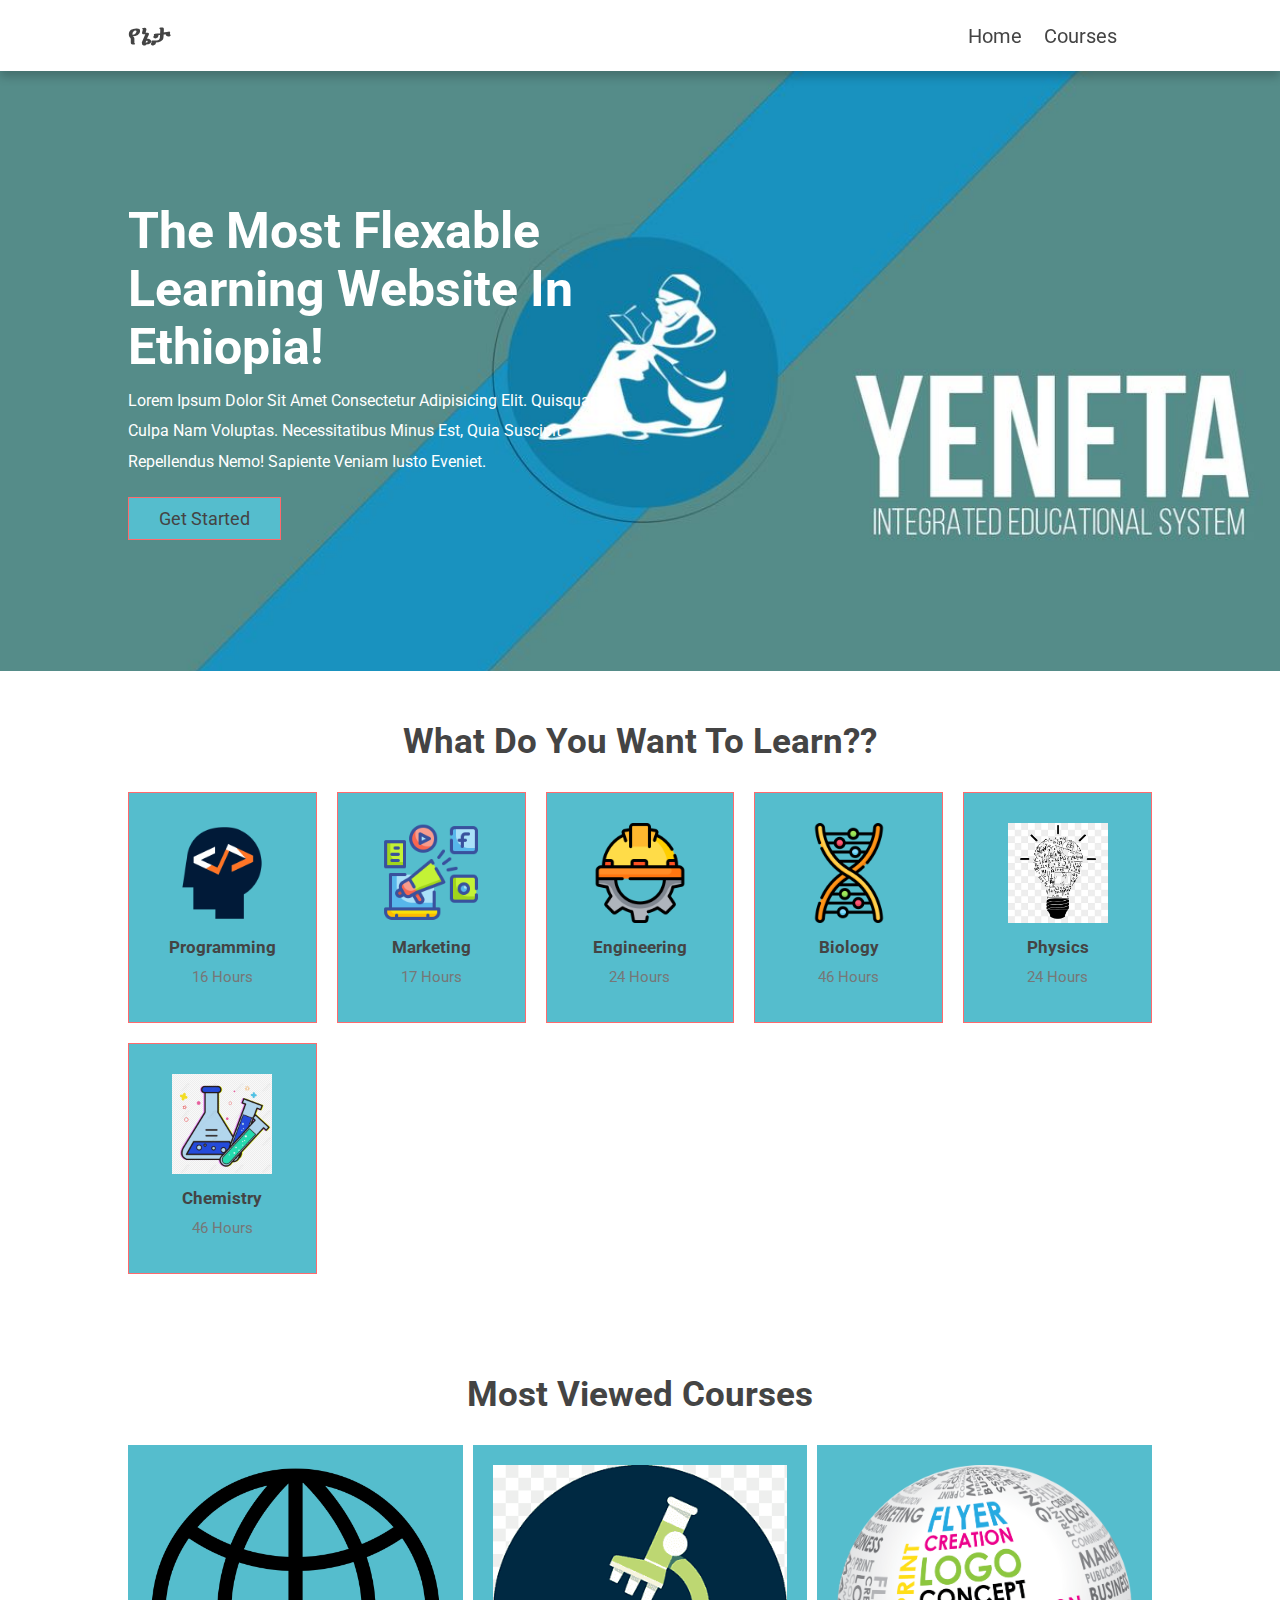
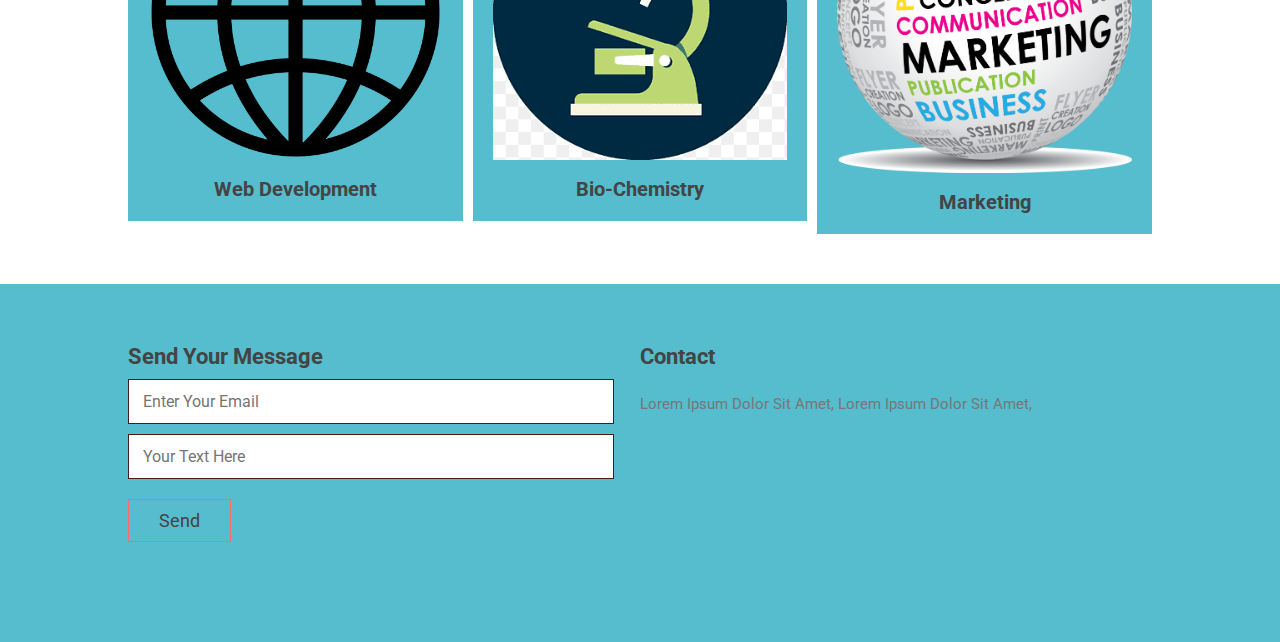
<file: index.html>
<!DOCTYPE html>
<html lang="en">
	<head>
		<meta charset="UTF-8" />
		<meta http-equiv="X-UA-Compatible" content="IE=edge" />
		<meta name="viewport" content="width=device-width, initial-scale=1.0" />
		<!-- font awesome Link  -->
		<link
			rel="stylesheet"
			href="https://cdnjs.cloudflare.com/ajax/libs/font-awesome/6.3.0/css/all.min.css"
			integrity="sha512-SzlrxWUlpfuzQ+pcUCosxcglQRNAq/DZjVsC0lE40xsADsfeQoEypE+enwcOiGjk/bSuGGKHEyjSoQ1zVisanQ=="
			crossorigin="anonymous"
			referrerpolicy="no-referrer" />
		<!-- swiper css link -->
		<link
			rel="stylesheet"
			href="https://cdn.jsdelivr.net/npm/swiper@9/swiper-bundle.min.css" />
		<!-- css file link  -->
		<link rel="stylesheet" href="style.css" />
		<title>home</title>
	</head>
	<body>
		<!-- header start  -->
		<header class="header">
			<a href="index.html" class="logo">የኔታ</a>

			<nav class="navbar">
				<a href="index.html">Home</a>
				<a href="courses.html">courses</a>
			</nav>

			<div class="icons">
				<div id="account-btn" class="fas fa-user"></div>
				<div id="menu-btn" class="fas fa-bars"></div>
			</div>
		</header>
		<div class="account-form">
			<div id="close-form" class="fas fa-times"></div>
			<div class="buttons">
				<span class="btn login-btn active">login</span>
				<span class="btn register-btn">register</span>
			</div>

			<form action="" class="login-form active">
				<h3>login now</h3>
				<input type="email" placeholder="Enter your email" class="box" />
				<input type="password" placeholder="Enter your password" class="box" />
				<div class="flex">
					<input type="checkbox" name="" id="remember-me" />
					<label for="remember-me">remember-me</label>
					<a href="#">forgot password</a>
				</div>
				<input type="submit" class="btn" value="login now" />
			</form>

			<form action="" class="register-form">
				<h3>register now</h3>
				<input type="email" placeholder="Enter your email" class="box" />
				<input type="password" placeholder="Enter your password" class="box" />
				<input
					type="password"
					placeholder="confirm your password"
					class="box" />
				<input type="submit" class="btn" value="register now" />
			</form>
		</div>
		<!-- account form end  -->

		<!-- home start  -->
		<section class="home">
			<div class="home-slider swiper">
				<div class="swiper-wrapper">
					<section
						class="swiper-slide slider"
						style="background-image: url(images/home.jpg)">
						<div class="content">
							<h3>The most flexable learning website in Ethiopia!</h3>
							<p>
								Lorem ipsum dolor sit amet consectetur adipisicing elit. Quisquam culpa nam voluptas. Necessitatibus minus est, quia suscipit repellendus nemo! Sapiente veniam iusto eveniet.
							</p>
							<a href="#" class="btn">get started</a>
						</div>
					</section>
				</div>
			</div>
		</section>
		<section class="subjects">
			<h1 class="heading">What do you want to learn??</h1>
			<div class="box-container">
				<div class="box">
					<img src="images/prog.png" alt="" />
					<h3>Programming</h3>
					<p>16 hours</p>
				</div>
				<div class="box">
					<img src="images/subject-2.png" alt="" />
					<h3>marketing</h3>
					<p>17 hours</p>
				</div>
				<div class="box">
					<img src="images/subject-3.png" alt="" />
					<h3>engineering</h3>
					<p>24 hours</p>
				</div>
				<div class="box">
					<img src="images/bio.png" alt="" />
					<h3>Biology</h3>
					<p>46 hours</p>
				</div>
				<div class="box">
					<img src="images/phy.png" alt="" />
					<h3>Physics</h3>
					<p>24 hours</p>
				</div>
				<div class="box">
					<img src="images/chem.png" alt="" />
					<h3>Chemistry</h3>
					<p>46 hours</p>
				</div>
			</div>
		</section>
		<section class="home-courses">
			<h1 class="heading">Most viewed courses</h1>
			<div class="home-courses-slider swiper">
				<div class="swiper-wrapper">
					<div class="slide swiper-slide">
						<div class="image">
							<img src="./images/webdev.png" alt="" />
							<h3>web development</h3>
						</div>
						<div class="content">
							<h3>web development</h3>
							<p>Lorem ipsum dolor sit amet consectetur adipisicing elit.</p>
							<a href="#" class="btn">read more</a>
						</div>
					</div>
					<div class="slide swiper-slide">
						<div class="image">
							<img src="./images/bioch.png" alt="" />
							<h3>Bio-Chemistry</h3>
						</div>
						<div class="content">
							<h3>Bio-Chemistry</h3>
							<p>Lorem ipsum dolor sit amet consectetur adipisicing elit.</p>
							<a href="#" class="btn">read more</a>
						</div>
					</div>
					<div class="slide swiper-slide">
						<div class="image">
							<img src="./images/mark.png" alt="" />
							<h3>marketing</h3>
						</div>
						<div class="content">
							<h3>marketing</h3>
							<p>Lorem ipsum dolor sit amet consectetur adipisicing elit.</p>
							<a href="#" class="btn">read more</a>
						</div>
					</div>
				</div>
			</div>
		</section>
		<section class="footer">
			<div class="box-container">
				<div class="box">
					<h3>Send your Message</h3>
					<form action="">
						<input type="email" placeholder="enter your email" class="email">
						<input type="text" placeholder="Your text here" class="email">
						<input type="submit" value="Send" class="btn">
					</form>
				</div>
				<div class="box">
					<h3>Contact</h3>
					<p>Lorem ipsum dolor sit amet, Lorem ipsum dolor sit amet,</p>
					<div class="share">
						<a href="#" class="fab fa-facebook-f"></a>
						<a href="#" class="fab fa-twitter"></a>
						<a href="#" class="fab fa-instagram"></a>
						<a href="#" class="fab fa-pinterest"></a>
					</div>
				</div>
			</div>
		</section>
		<script src="https://cdn.jsdelivr.net/npm/swiper@9/swiper-bundle.min.js"></script>
		<script src="script.js"></script>
	</body>
</html>
</file>
<file: style.css>
@import url('https://fonts.googleapis.com/css2?family=Roboto:ital,wght@0,100;0,300;0,400;0,500;0,700;1,100;1,300;1,400;1,500;1,700&display=swap');

* {
	font-family: 'Roboto', sans-serif;
	box-sizing: border-box;
	margin: 0;
	padding: 0;
	outline: none;
	list-style: none;
	text-decoration: none;
	border: none;
	transition: all 0.3s linear;
	text-transform: capitalize;
}
:root {
	--pink: #4d1a1b;
	--light-pink: #55bdcd;
	--white: #fff;
	--light-color: #777;
	--black: #444;
	--box-shadow: 0 0.6rem 0.9rem rgba(0, 0, 0, 0.2);
	--border: 0.1rem solid #ff6a6d;
}
.heading-link {
	text-align: center;
	background-color: var(--light-pink);
}
.heading-link h3 {
	font-size: 4rem;
	color: var(--black);
}
.heading-link p {
	font-size: 2rem;
	color: var(--light-color);
	line-height: 2;
}
.heading-link p a {
	color: var(--pink);
}
.heading-link p a:hover {
	text-decoration: underline;
}
.btn {
	display: inline-block;
	color: var(--black);
	margin-top: 1rem;
	padding: 1rem 3rem;
	font-size: 1.8rem;
	border: var(--border);
	background-color: var(--light-pink);
	cursor: pointer;
}
.btn:hover {
	background-color: var(--pink);
	color: var(--white);
}
html {
	font-size: 62.5%;
	overflow-x: hidden;
}
html::-webkit-scrollbar {
	width: 1rem;
}
html::-webkit-scrollbar-track {
	background: transparent;
}
html::-webkit-scrollbar-thumb {
	background: var(--pink);
}
section {
	padding: 5rem 10%;
}

.heading {
	text-align: center;
	margin-bottom: 3rem;
	font-size: 3.5rem;
	color: var(--black);
}

.header {
	position: sticky;
	left: 0;
	top: 0;
	right: 0;
	background-color: var(--white);
	box-shadow: var(--box-shadow);
	align-items: center;
	padding: 2rem 10%;
	display: flex;
	z-index: 1000;
}
.header .logo {
	margin-right: auto;
	font-size: 2.6rem;
	color: var(--black);
	font-weight: bold;
}
.header .navbar {
	position: relative;
}
.header .navbar a {
	margin-right: 2rem;
	font-size: 2rem;
	color: var(--black);
}
.header .navbar a:hover {
	color: var(--pink);
}

.header .icons div {
	cursor: pointer;
	font-size: 2.5rem;
	color: var(--black);
	margin-left: 1.5rem;
}
.header .icons div:hover {
	color: var(--pink);
}
.header #menu-btn {
	display: none;
}
.account-form {
	position: fixed;
	right: -105%;
	top: 0;
	width: 35rem;
	background-color: var(--white);
	display: flex;
	justify-content: center;
	gap: 2rem;
	height: 100%;
	padding: 2rem;
	text-align: center;
	z-index: 1300;
	flex-flow: column;
}
.account-form.active {
	right: 0;
	box-shadow: var(--box-shadow);
}

.account-form #close-form {
	position: absolute;
	top: 1.5rem;
	right: 2.5rem;
	font-size: 4rem;
	cursor: pointer;
	color: var(--black);
}
.account-form #close-form:hover {
	color: var(--pink);
	transform: rotate(180deg);
}
.account-form form {
	border: var(--border);
	padding: 2rem;
	display: none;
}
.account-form form.active {
	display: block;
}
.account-form form h3 {
	font-size: 2.5rem;
	color: var(--black);
	padding-bottom: 0.5rem;
}
.account-form form .box {
	width: 100%;
	padding: 1.2rem 1.4rem;
	border: var(--border);
	font-size: 1.6rem;
	margin: 0.7rem 0;
}
.account-form form .flex {
	padding: 1rem 0;
	display: flex;
	align-items: center;
	gap: 0.5rem;
}
.account-form form .flex label {
	font-size: 1.5rem;
	color: var(--light-color);
	cursor: pointer;
}
.account-form form .flex a {
	font-size: 1.5rem;
	color: var(--light-color);
	margin-left: auto;
}
.account-form form .flex a:hover {
	text-decoration: underline;
	color: var(--pink);
}
.account-form .buttons .btn {
	margin: 0 0.5rem;
}
.account-form .buttons .btn.active {
	color: var(--white);
	background-color: var(--pink);
}
.home {
	padding: 0;
}
.home .slider {
	display: flex;
	align-items: center;
	height: 60rem;
	background-size: cover !important;
	background-position: center !important;
}
.home .slider .content {
	width: 50rem;
}
.home .slider .content h3 {
	color: var(--white);
	font-size: 5rem;
}
.home .slider .content p {
	font-size: 1.6rem;
	line-height: 1.9;
	color: var(--white);
	padding: 1rem 0;
}
.subjects .box-container {
	display: grid;
	grid-template-columns: repeat(auto-fit, minmax(16rem, 1fr));
	gap: 2rem;
}
.subjects .box-container .box {
	padding: 3rem 2rem;
	text-align: center;
	border: var(--border);
	background-color: var(--light-pink);
	cursor: pointer;
}
.subjects .box-container .box:hover {
	background-color: var(--pink);
}
.subjects .box-container .box:hover h3 {
	color: var(--white);
}
.subjects .box-container .box:hover p {
	color: var(--black);
}
.subjects .box-container .box img {
	height: 10rem;
	margin-bottom: 0.7rem;
}
.subjects .box-container .box h3 {
	font-size: 1.7rem;
	color: var(--black);
	padding: 0.5rem 0;
}
.subjects .box-container .box p {
	font-size: 1.5rem;
	line-height: 2;
	color: var(--light-color);
}
.home-courses .slide {
	text-align: center;
	position: relative;
	background-color: var(--light-pink);
	overflow: hidden;
}
.home-courses .slide:hover .content {
	bottom: 0;
}
.home-courses .slide .image {
	padding: 2rem;
}
.home-courses .slide .image img {
	width: 100%;
	margin-bottom: 1.5rem;
}
.home-courses .slide .image h3 {
	font-size: 2rem;
	color: var(--black);
}
.home-courses .slide .content {
	position: absolute;
	bottom: -100%;
	right: 0;
	left: 0;
	background-color: var(--pink);
	padding: 2rem 3rem;
}
.home-courses .slide .content h3 {
	font-size: 2rem;
	color: var(--black);
}
.home-courses .slide .content p {
	padding: 1rem 0;
	font-size: 1.5rem;
	line-height: 2;
	color: var(--light-color);
}
.home-courses .slide .content .btn:hover {
	background-color: var(--black);
}
.courses .box-container {
	display: grid;
	grid-template-columns: repeat(auto-fit, minmax(30rem, 1fr));
	gap: 2rem;
}
.courses .box-container .box.hide {
	display: none;
}
.courses .box-container .box:hover .image img {
	transform: scale(1.1);
}
.courses .box-container .box .image {
	height: 25rem;
	overflow: hidden;
	position: relative;
}
.courses .box-container .box .image img {
	width: 100%;
	height: 100%;
	object-fit: cover;
}
.courses .box-container .box .image h3 {
	font-size: 1.5rem;
	color: var(--black);
	position: absolute;
	top: 1rem;
	left: 1rem;
	padding: 0.5rem 1.5rem;
	background-color: var(--white);
}
.courses .box-container .box .content {
	padding: 2rem;
	text-align: center;
	border: var(--border);
}
.courses .box-container .box .content h3 {
	font-size: 2rem;
	color: var(--black);
}
.courses .box-container .box .content p {
	font-size: 1.5rem;
	line-height: 2;
	color: var(--light-color);
	padding: 1rem 0;
}
.courses .box-container .box .content .icons {
	display: flex;
	justify-content: space-between;
	align-items: center;
	padding-top: 2rem;
	margin-top: 2rem;
	border-top: var(--border);
}
.courses .box-container .box .content .icons span {
	font-size: 1.5rem;
	color: var(--black);
}
.courses .box-container .box .content .icons span i {
	color: var(--pink);
	padding-right: 0.5rem;
}
.courses .load-more {
	margin-top: 2rem;
	text-align: center;
}
.contact .icons-container {
	display: grid;
	grid-template-columns: repeat(auto-fit, minmax(25rem, 1fr));
	gap: 2rem;
	margin-bottom: 3rem;
}
.contact .icons-container .icons {
	text-align: center;
	padding: 3rem 2rem;
	border: var(--border);
	background-color: var(--light-pink);
}
.contact .icons-container .icons i {
	height: 6rem;
	width: 6rem;
	line-height: 6rem;
	font-size: 2rem;
	border-radius: 50%;
	margin-bottom: 0.5rem;
	color: var(--white);
	background-color: var(--pink);
}
.contact .icons-container .icons h3 {
	font-size: 2rem;
	color: var(--black);
	padding: 0.5rem 0;
}
.contact .icons-container .icons p {
	font-size: 1.5rem;
	line-height: 2;
	color: var(--light-color);
}
.contact .row {
	display: flex;
	align-items: center;
	flex-wrap: wrap;
	gap: 2rem;
}
.contact .row .image {
	flex: 1 1 40rem;
}
.contact .row .image img {
	width: 100%;
}
.contact .row form {
	flex: 1 1 40rem;
	border: var(--border);
	padding: 2rem;
}
.contact .row form h3{
	font-size: 2.5rem;
	color: var(--black);
	padding-bottom: 1rem;
}
.contact .row form .box{
	width: 100%;
	padding: 1.2rem 1.4rem;
	border: var(--border);
	font-size: 1.6rem;
	margin: 0.7rem 0;
}
.contact .row form .box:focus{
	background-color: var(--pink);
	color: var(--white);
}
.contact .row form textarea{
	height: 15rem;
	resize: none;
}
.faq .accordion-container{
	display: flex;
	flex-wrap: wrap;
	gap: 2rem;
	align-items: flex-start;
}
.faq .accordion-container .accordion{
	flex: 1 1 40rem;
	border: var(--border);
}
.faq .accordion-container .accordion.active .accordion-content{
	display: block;
}
.faq .accordion-container .accordion.active .accordion-heading{
	background-color: var(--pink);
}
.faq .accordion-container .accordion.active .accordion-heading h3{
	color: var(--white);
}
.faq .accordion-container .accordion.active .accordion-heading i{
	color: var(--white);
	transform: rotate(180deg);
}
.faq .accordion-container .accordion .accordion-heading{
	display: flex;
	justify-content: space-between;
	align-items: center;
	gap: 1rem;
	cursor: pointer;
	padding: 1.5rem;
}
.faq .accordion-container .accordion .accordion-heading h3{
	font-size: 2rem;
	color: var(--black);
}
.faq .accordion-container .accordion .accordion-heading i{
	font-size: 2rem;
	color: var(--pink);
}
.faq .accordion-container .accordion .accordion-content{
	padding: 1.5rem;
	font-size: 1.5rem;
	line-height: 2;
	color: var(--light-color);
	border-top: var(--border);
	display:none;
}
.logo-container{
	text-align: center;
}
.logo-container img{
	height: 5rem;
	pointer-events: none;
}
.footer {
	background-color: var(--light-pink);
	padding-bottom: 10rem;
}
.footer .box-container {
	display: grid;
	grid-template-columns: repeat(auto-fit, minmax(25rem, 1fr));
}
.footer .box-container .box h3 {
	font-size: 2.2rem;
	color: var(--black);
	padding: 1rem 0;
}
.footer .box-container .box .share {
	margin-top: 1rem;
}
.footer .box-container .box .share a {
	height: 4.5rem;
	width: 4.5rem;
	line-height: 4.5rem;
	font-size: 1.7rem;
	color: var(--white);
	background-color: var(--pink);
	text-align: center;
	margin-right: 0.3rem;
}
.footer .box-container .box .share a:hover {
	background-color: var(--black);
}
.footer .box-container .box p {
	font-size: 1.5rem;
	line-height: 2;
	color: var(--light-color);
	padding: 1rem 0;
}
.footer .box-container .box .link {
	font-size: 1.7rem;
	line-height: 2;
	color: var(--light-color);
	padding: 0.5rem 0;
	display: block;
}
.footer .box-container .box .link:hover {
	color: var(--pink);
	text-decoration: underline;
}
.footer .box-container .box .email {
	width: 95%;
	padding: 1.2rem 1.4rem;
	font-size: 1.6rem;
	border: 0.1rem solid var(--pink);
	margin-bottom: 1rem;
}
.footer .credit {
	text-align: center;
	font-size: 2rem;
	padding-top: 3rem;
	margin-top: 3rem;
	color: var(--black);
	border-top: 0.1rem solid var(--pink);
}
.footer .credit span {
	color: var(--pink);
}
@media (max-width: 991px) {
	html {
		font-size: 55%;
	}
}
@media (max-width: 768px) {
	.header #menu-btn {
		display: inline-block;
	}
	.header .navbar {
		position: absolute;
		top: 99%;
		right: 0;
		left: 0;
		background-color: var(--white);
		clip-path: polygon(0 0, 100% 0, 100% 0, 0 0);
		box-shadow: var(--box-shadow);
	}
	.header .navbar.active {
		clip-path: polygon(0 0, 100% 0, 100% 100%, 0% 100%);
	}
	.header .navbar a {
		margin: 2rem;
		font: 3rem;
		text-align: center;
		display: block;
	}
	.home .slider .content h3 {
		font-size: 3rem;
	}
}
@media (max-width: 450px) {
	html {
		font-size: 50%;
	}
}
</file>
